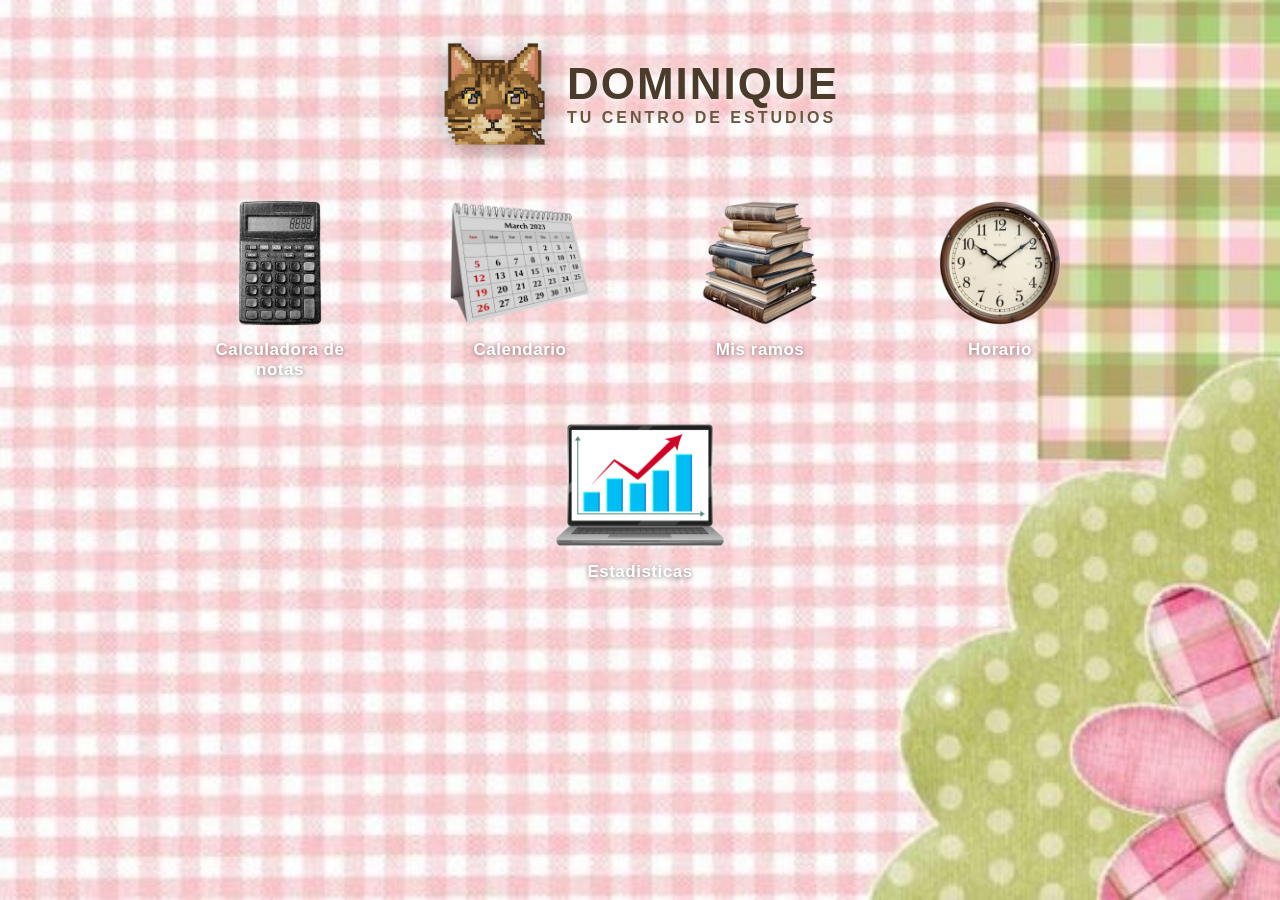
<file: index.html>
<!DOCTYPE html>
<html>
  <head>
    <title>Dominique - Tu centro de estudios</title>
    <link rel="stylesheet" href="style.css">
    <link rel="stylesheet" href="inicio.css">
  </head>
  <body class="fondodefault inicio-body">

    <!-- Logo / marca (no clickeable) -->
    <header class="inicio-logo">
      <img src="logo_dominique.png" alt="Dominique">
      <div class="inicio-logo-texto">
        <span class="marca-nombre">DOMINIQUE</span>
        <span class="marca-sub">tu centro de estudios</span>
      </div>
    </header>

    <!-- Iconos clickeables -->
    <main class="inicio-iconos">
      <a href="calculadora.html" class="inicio-icono">
        <img src="icono_calculadora.png" alt="">
        <span class="inicio-icono-label">Calculadora de notas</span>
      </a>

      <a href="calendario.html" class="inicio-icono">
        <img src="icono_calendario.png" alt="">
        <span class="inicio-icono-label">Calendario</span>
      </a>

      <a href="MisRamos.html" class="inicio-icono">
        <img src="icono_ramos.png" alt="">
        <span class="inicio-icono-label">Mis ramos</span>
      </a>

      <a href="horario.html" class="inicio-icono">
        <img src="icono_horario.png" alt="">
        <span class="inicio-icono-label">Horario</span>
      </a>

      <a href="dashboard.html" class="inicio-icono">
        <img src="icono_estadisticas.png" alt="">
        <span class="inicio-icono-label">Estadisticas</span>
      </a>
    </main>

  </body>
</html>
</file>
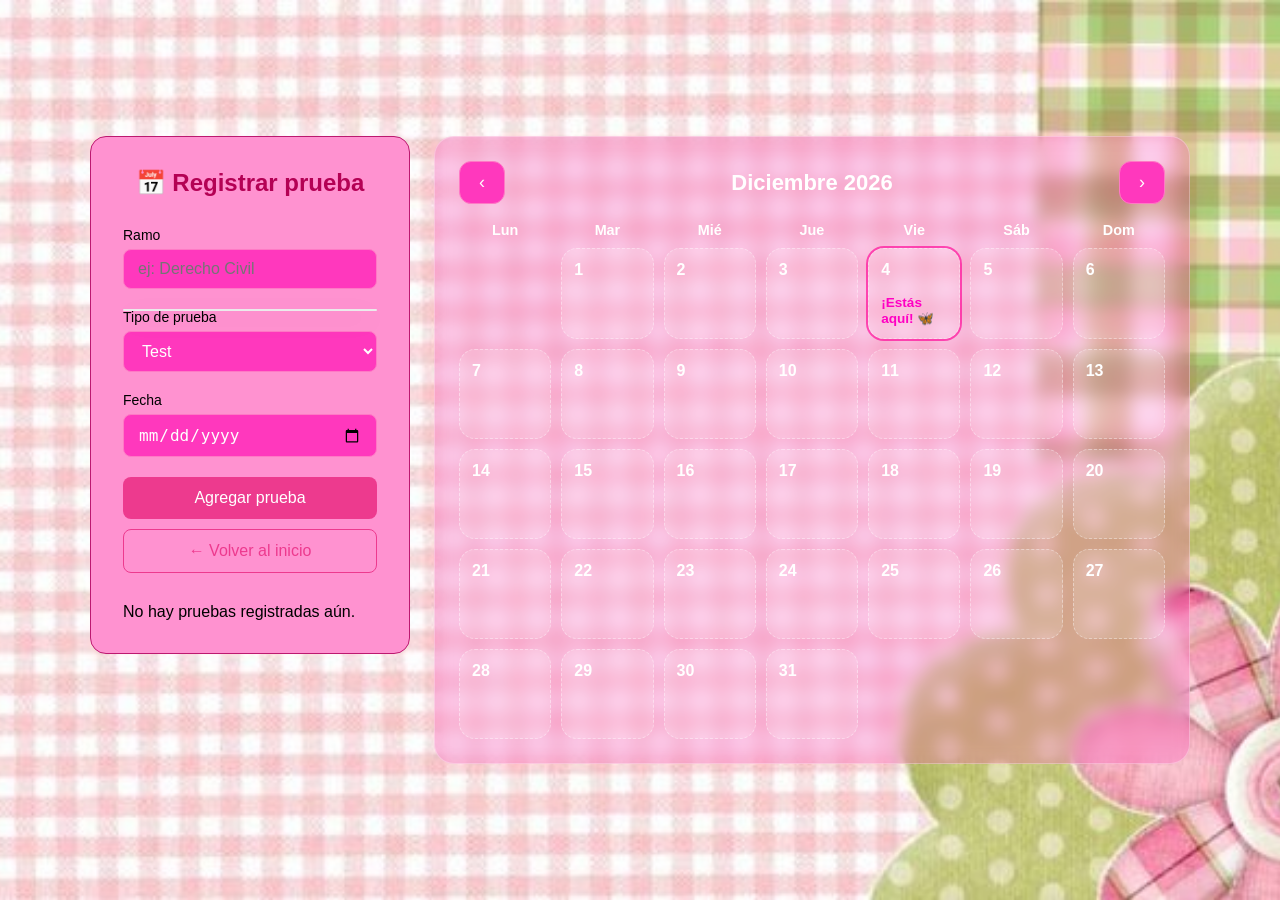
<file: calendario.html>
<!DOCTYPE html>
<html>
  <head>
    <title>StudyQuest - Calendario</title>
    <link rel="stylesheet" href="style.css">
  </head>
  <body class="fondodefault">
    <div class="calendario-contenedor">
      <div class="tarjeta panel-registro">
        <h1>📅 Registrar prueba</h1>

        <label>Ramo</label>
        <input id="ramo" type="text" placeholder="ej: Derecho Civil" list="ramosList">
        <datalist id="ramosList"></datalist>

        <label>Tipo de prueba</label>
        <select id="tipo">
          <option value="Test">Test </option>
          <option value="Certamen">Certamen </option>
          <option value="Examen">Examen</option>
          <option value="Repete">Repete</option>
          <option value="Trabajo">Trabajo</option>
          <option value="Otro">Otro</option>
        </select>

        <label>Fecha</label>
        <input id="fecha" type="date">

        <button onclick="agregarPrueba()">Agregar prueba</button>
        <button onclick="location.href='index.html'" class="boton-secundario">
          ← Volver al inicio
        </button>

        <div id="lista" class="lista-pruebas"></div>
      </div>

      <section class="panel-calendario">
        <div class="calendario-header">
          <button id="prevMes" aria-label="Mes anterior">‹</button>
          <h2 id="mesAno">Junio 2026</h2>
          <button id="nextMes" aria-label="Mes siguiente">›</button>
        </div>

        <div class="dias-semana">
          <div>Lun</div>
          <div>Mar</div>
          <div>Mié</div>
          <div>Jue</div>
          <div>Vie</div>
          <div>Sáb</div>
          <div>Dom</div>
        </div>

        <div class="calendario-grid" id="calendario"></div>
      </section>
    </div>

    <div id="overlay" class="overlay hidden">
      <div class="overlay-content">
        <div class="overlay-header">
          <h2 id="overlayTitulo">Plan de estudio</h2>
          <button id="cerrarOverlay" class="boton-cerrar">×</button>
        </div>
        <div id="overlayInfo" class="overlay-info"></div>
        <div id="overlayDias" class="overlay-dias"></div>
      </div>
    </div>

    <script src="calendario.js"></script>
  </body>
  <!-- PushAlert Unified Code -->
<script type="text/javascript">
    (function(d, t) {
        var g = d.createElement(t),
        s = d.getElementsByTagName(t)[0];
        g.src = "https://cdn.pushalert.co/unified_e5f4570d91ceab65a883350f72d79fc7.js";
        s.parentNode.insertBefore(g, s);
    }(document, "script"));
</script>
<!-- End PushAlert Unified Code -->
</html>
</file>
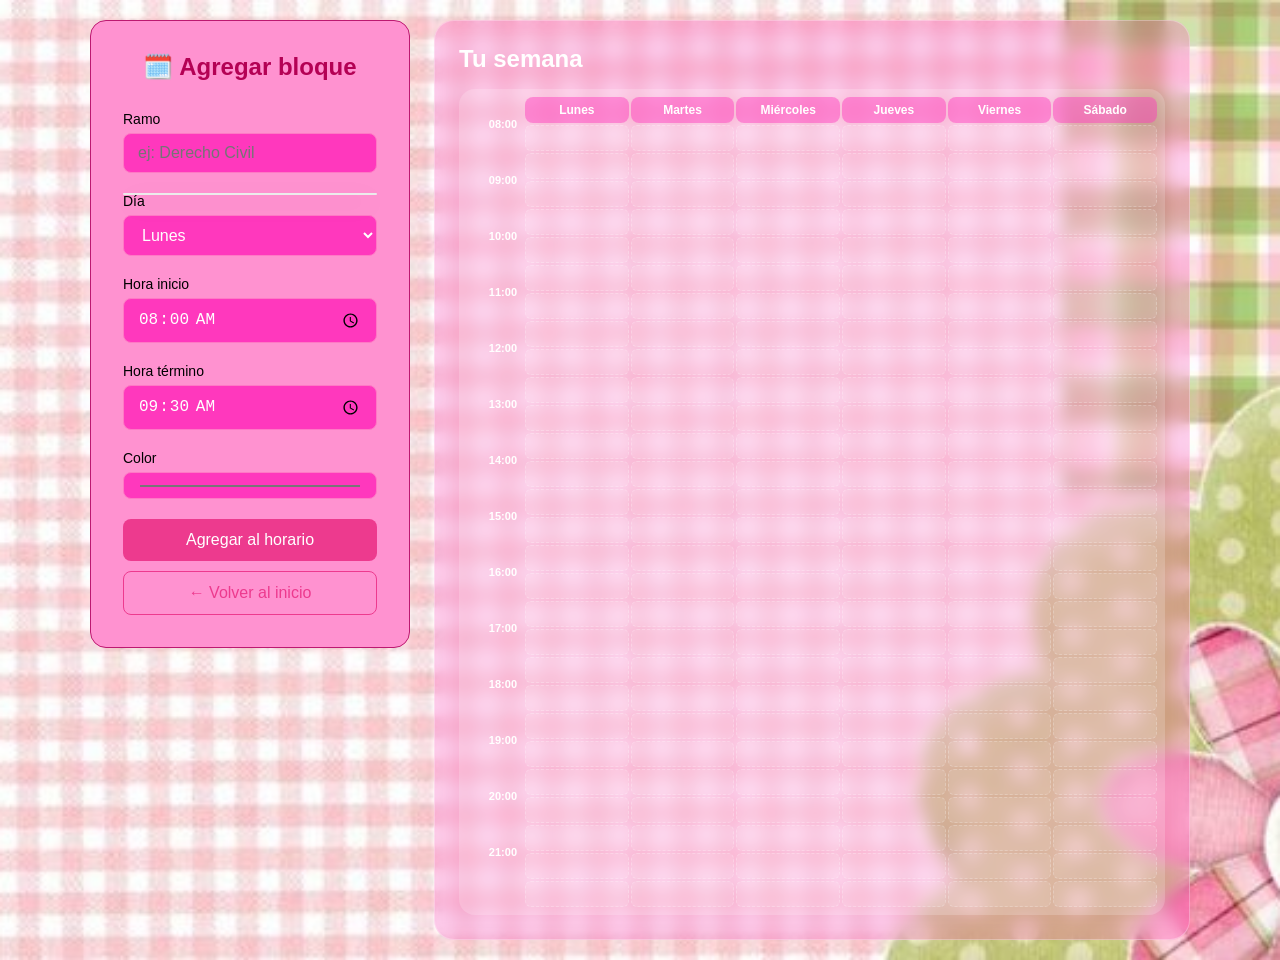
<file: horario.html>
<!DOCTYPE html>
<html>
  <head>
    <title>StudyQuest - Horario</title>
    <link rel="stylesheet" href="style.css">
    <link rel="stylesheet" href="horario.css">
  </head>
  <body class="fondodefault">
    <div class="calendario-contenedor">
      <div class="tarjeta panel-registro">
        <h1>🗓️ Agregar bloque</h1>

        <label>Ramo</label>
        <input id="ramoHorario" type="text" placeholder="ej: Derecho Civil" autocomplete="off">

        <label>Día</label>
        <select id="diaHorario">
          <option value="0">Lunes</option>
          <option value="1">Martes</option>
          <option value="2">Miércoles</option>
          <option value="3">Jueves</option>
          <option value="4">Viernes</option>
          <option value="5">Sábado</option>
        </select>

        <label>Hora inicio</label>
        <input id="horaInicio" type="time" value="08:00">

        <label>Hora término</label>
        <input id="horaFin" type="time" value="09:30">

        <label>Color</label>
        <input id="colorBloque" type="color" value="#ff38bd">

        <button onclick="agregarBloque()">Agregar al horario</button>
        <button onclick="location.href='index.html'" class="boton-secundario">
          ← Volver al inicio
        </button>
      </div>

      <section class="panel-calendario">
        <h2 style="color:#fff; margin:0 0 16px 0;">Tu semana</h2>
        <div id="grillaHorario" class="grilla-horario"></div>
      </section>
    </div>

    <script src="horario.js"></script>
  </body>
</html>
</file>
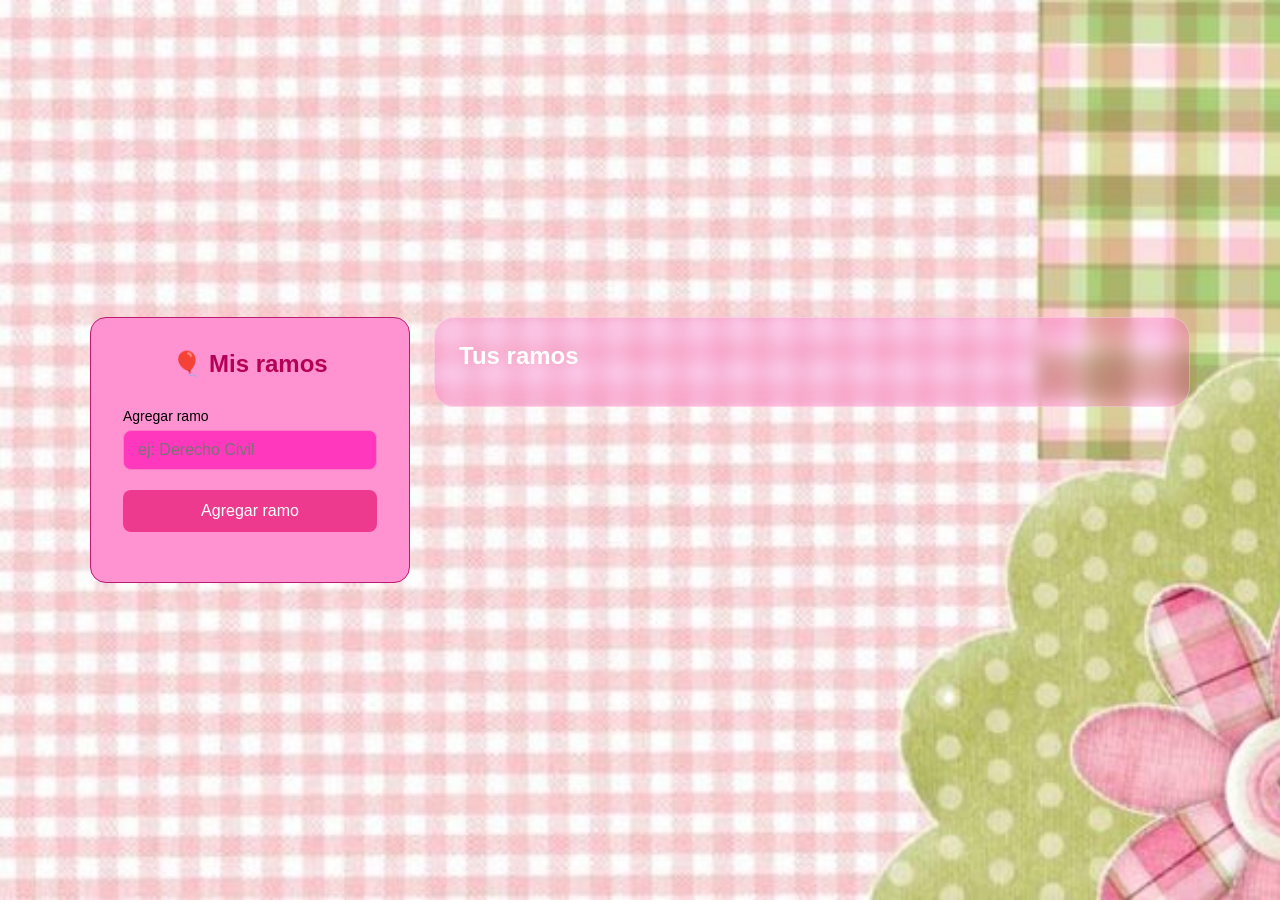
<file: MisRamos.html>
<!DOCTYPE html>
<html>
  <head>
    <title>StudyQuest - Mis Ramos</title>
    <link rel="stylesheet" href="style.css">
  </head>
  <body class="fondodefault">
    <div class="calendario-contenedor">
      <div class="tarjeta panel-registro">
        <h1>🎈 Mis ramos</h1>

        <label>Agregar ramo</label>
        <input id="nuevoRamo" type="text" placeholder="ej: Derecho Civil">
        <button id="agregarRamoBtn">Agregar ramo</button>

        <div id="ramosLista" class="lista-pruebas" style="margin-top:18px;"></div>
      </div>

      <section class="panel-calendario">
        <h2 style="color:#fff; margin:0 0 12px 0;">Tus ramos</h2>
        <div id="globos" class="globos-container"></div>
      </section>
    </div>

    <!-- Notepad / overlay -->
    <div id="notepadOverlay" class="overlay hidden">
      <div class="overlay-content">
        <div class="overlay-header">
          <h2 id="notepadTitulo">Notas</h2>
          <div id="proximasFechas" class="proximas-fechas"></div>
          <button id="cerrarNotepad" class="boton-cerrar">×</button>
        </div>
        
        <!-- Tabs de navegación -->
        <div class="overlay-tabs">
          <button class="tab-btn activo" data-tab="notas">📝 Notas</button>
          <button class="tab-btn" data-tab="temario">📚 Temario</button>
        </div>
        
        <div class="overlay-dias">
          <!-- TAB: NOTAS -->
          <div id="tab-notas" class="tab-content activo">
            <div class="overlay-body">
              <div class="nota-panel">
                <div class="panel-label">Notas del ramo</div>
                <div class="notepad-controls">
                  <input id="colorInput" type="color" value="#000000" title="Color del texto">
                </div>
                <textarea id="notepadArea" class="plan-textarea" style="min-height:200px;"></textarea>
                <button class="boton-estudiar" onclick="abrirPomodoro()">¡A estudiar!</button>
                <div id="tiempoEstudiadoDisplay" style="margin-top:10px; padding:10px; background:rgba(255,131,207,0.2); border-radius:12px; font-size:13px; color:#bf0068; text-align:center;">Tiempo estudiado: —</div>
              </div>
              <div class="evaluaciones-section">
                <div class="evaluaciones-top">
                  <h3>Registro de Notas</h3>
                  <div id="promedioEval" class="promedio-eval">Promedio actual: —</div>
                </div>
                <div class="evaluacion-form">
                  <select id="tipoEval" placeholder="Tipo">
                    <option value="">Selecciona tipo</option>
                    <option value="Test">Test</option>
                    <option value="Certamen">Certamen</option>
                    <option value="Examen">Examen</option>
                    <option value="Tarea">Tarea</option>
                    <option value="Proyecto">Proyecto</option>
                  </select>
                  <input id="porcentajeEval" type="number" placeholder="Porcentaje %" min="0" max="100">
                  <input id="notaEval" type="number" placeholder="Nota" min="0" max="7" step="0.1">
                  <button id="agregarEval" class="boton-eval">Agregar</button>
                </div>
                <div id="listaEval" class="lista-evaluaciones"></div>
              </div>
            </div>
          </div>
          
          <!-- TAB: TEMARIO -->
          <div id="tab-temario" class="tab-content">
            <div class="temario-panel">
              <div class="temario-input-group">
                <input id="nuevoTema" type="text" placeholder="Agregar tema..." class="input-tema">
                <button id="agregarTemaBtn" class="boton-agregar-tema">+ Tema</button>
              </div>
              <div id="listaTemas" class="lista-temas"></div>
            </div>
          </div>
          
          <div class="overlay-actions">
            <button id="guardarNotepad" class="boton-plan">Guardar</button>
            <button id="abrirCalendarioDesdeRamo" class="boton-plan">Abrir en calendario</button>
          </div>
        </div>
      </div>
    </div>

    <script src="misramos.js"></script>
  </body>
</html>
</file>
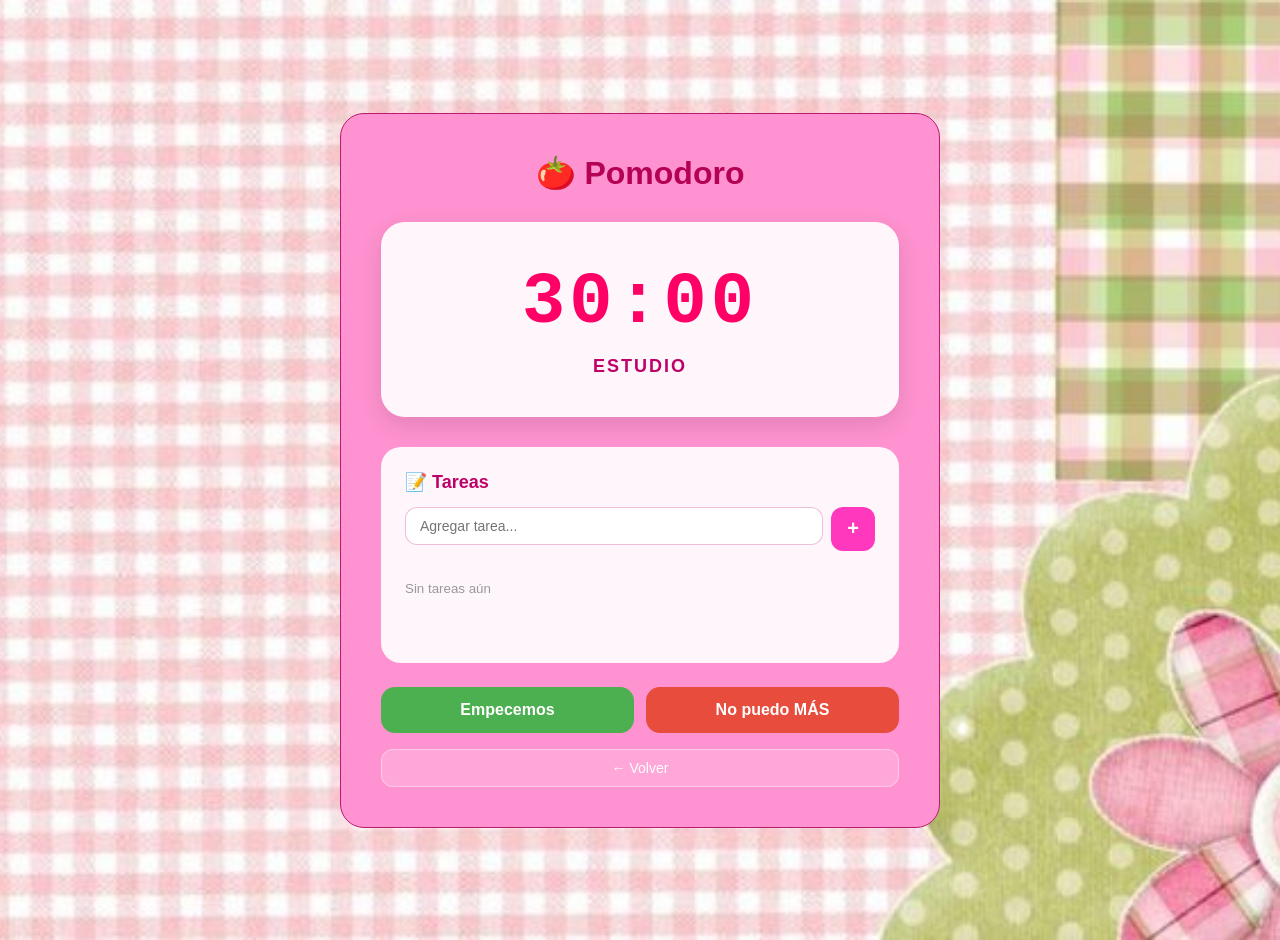
<file: pomodoro.html>
<!DOCTYPE html>
<html>
  <head>
    <title>StudyQuest - Pomodoro</title>
    <link rel="stylesheet" href="style.css">
  </head>
  <body class="fondodefault">
    <div class="pomodoro-container">
      <div class="pomodoro-panel">
        <h1>🍅 Pomodoro</h1>

        <!-- Cronómetro -->
        <div class="cronometro-section">
          <div class="cronometro-display">
            <div id="tiempoDisplay" class="tiempo-grande">30:00</div>
            <div id="modoDisplay" class="modo-label">ESTUDIO</div>
          </div>
        </div>

        <!-- Tareas -->
        <div class="tareas-section">
          <h2>📝 Tareas</h2>
          <div class="tareas-input-group">
            <input id="nuevaTarea" type="text" placeholder="Agregar tarea..." class="input-tarea">
            <button id="agregarTareaBtn" class="boton-agregar-tarea">+</button>
          </div>
          <div id="listasTareas" class="lista-tareas"></div>
        </div>

        <!-- Botones de control -->
        <div class="pomodoro-controles">
          <button id="empezarBtn" class="boton-empezar">Empecemos</button>
          <button id="noPodemosBtn" class="boton-nopuedo">No puedo MÁS</button>
        </div>

        <!-- Botón para volver -->
        <div class="pomodoro-footer">
          <button class="boton-volver" onclick="window.location.href='MisRamos.html'">← Volver</button>
        </div>
      </div>
    </div>

    <!-- Modal de confirmación -->
    <div id="modalConfirm" class="modal hidden">
      <div class="modal-content">
        <h3>¿Seguro que no puedes más?</h3>
        <p>Estabas en el pomodoro...</p>
        <div class="modal-botones">
          <button id="volverPomBtn" class="boton-modal primario">Ya sí puedo</button>
          <button id="salirPomBtn" class="boton-modal secundario">De verdad que no doy más</button>
        </div>
      </div>
    </div>

    <script src="pomodoro.js"></script>
  </body>
</html>
</file>
<file: style.css>
* {
  margin: 0;
  padding: 0;
  box-sizing: border-box;
}

body {
  color: #ffffff;
  font-family: 'Segoe UI', sans-serif;
  display: flex;
  justify-content: center;
  align-items: center;
  min-height: 100vh;
  padding: 20px;
  transition: background 300ms ease-in-out;
}

.hidden {
  display: none !important;
}

.input-grupo-personalizado {
  display: flex;
  flex-wrap: wrap;
  gap: 10px;
  margin-bottom: 16px;
}

.prueba-item {
  display: flex;
  justify-content: space-between;
  align-items: center;
  gap: 10px;
  padding: 10px 12px;
  margin-bottom: 10px;
  border-radius: 12px;
  background: rgba(255, 255, 255, 0.92);
  color: #333;
  border: 1px solid rgba(191, 0, 104, 0.18);
}

.prueba-item button {
  background: #bf0068;
  color: #fff;
  border: none;
  border-radius: 8px;
  padding: 8px 10px;
  cursor: pointer;
  transition: background 200ms ease;
}

.prueba-item button:hover {
  background: #a40557;
}

/* Fondos disponibles: fondodefault, fondobueno, fondomalo */
body.fondodefault {
  background-color: #ff0066; /* fallback color */
  background-image: url('fondocalendario.jpg');
  background-size: cover;
  background-position: center;
}

body.fondobueno {
  background-color: #2ecc71; /* fallback color */
  background-image: url('fondobueno.jpg');
  background-size: cover;
  background-position: center;
}

body.fondomalo {
  background-color: #4b6cb7; /* fallback color */
  background-image: url('fondomalo.jpg');
  background-size: cover;
  background-position: center;
}

.calendario-contenedor {
  display: flex;
  gap: 24px;
  align-items: flex-start;
  max-width: 1100px;
  width: 100%;
}

.tarjeta {
  background-color: #ff92d0;
  border: 1px solid #bc1970;
  border-radius: 16px;
  padding: 32px;
  width: 100%;
  max-width: 360px;
  text-align: center;
}

.panel-registro {
  flex: 0 0 320px;
}

.panel-calendario {
  flex: 1;
  background: rgba(255, 56, 189, 0.24);
  border: 1px solid rgba(255, 255, 255, 0.30);
  border-radius: 20px;
  padding: 24px;
  min-width: 320px;
  backdrop-filter: blur(8px);
}

.calendario-header {
  display: flex;
  justify-content: space-between;
  align-items: center;
  gap: 12px;
  margin-bottom: 18px;
}

.calendario-header h2 {
  font-size: 22px;
  text-transform: capitalize;
  color: #ffffff;
  margin: 0;
}

.calendario-header button {
  width: 46px;
  padding: 10px 0;
  border-radius: 12px;
  border: 1px solid #ff79c5;
  background-color: #ff38bd;
  color: #ffffff;
  font-size: 18px;
  cursor: pointer;
}

.dias-semana {
  display: grid;
  grid-template-columns: repeat(7, minmax(0, 1fr));
  gap: 10px;
  margin-bottom: 10px;
}

.dias-semana div {
  text-align: center;
  font-size: 0.9rem;
  font-weight: 700;
  color: #ffffff;
}

.calendario-grid {
  display: grid;
  grid-template-columns: repeat(7, minmax(0, 1fr));
  gap: 10px;
}

.dia,
.dia-vacio {
  min-height: 90px;
  border-radius: 16px;
  padding: 12px;
  background: rgba(255, 255, 255, 0.14);
  border: 1px dashed rgba(255, 255, 255, 0.38);
  color: #ffffff;
}

.dia-vacio {
  background: transparent;
  border-color: transparent;
}

.dia .numero-dia {
  font-weight: 700;
  margin-bottom: 8px;
  display: inline-flex;
  align-items: center;
  gap: 6px;
}

.dia.prueba {
  background: rgba(255, 132, 207, 0.30);
  border-color: rgba(255, 255, 255, 0.65);
}

.dia.prueba .info {
  font-size: 0.95rem;
  line-height: 1.3;
}

.prueba-card {
  background: #ff38bd;
  border-radius: 16px;
  padding: 14px;
  margin-bottom: 14px;
  color: #000;
}

.prueba-card-header {
  font-weight: 700;
  margin-bottom: 8px;
}

.prueba-card-body {
  display: flex;
  justify-content: space-between;
  gap: 12px;
  margin-bottom: 12px;
  font-size: 14px;
}

.prueba-card-actions {
  display: flex;
  gap: 10px;
  flex-wrap: wrap;
}

.boton-plan,
.boton-eliminar {
  padding: 10px 12px;
  border: none;
  border-radius: 10px;
  cursor: pointer;
  font-size: 14px;
}

.boton-plan {
  background: #ffffff;
  color: #bf0068;
  flex: 1;
}

.boton-eliminar {
  background: #b40154;
  color: #fff;
}

.overlay {
  position: fixed;
  top: 0;
  left: 0;
  width: 100%;
  height: 100%;
  background: rgba(0, 0, 0, 0.45);
  display: flex;
  justify-content: center;
  align-items: center;
  padding: 24px;
  z-index: 1000;
}

.overlay.hidden {
  display: none;
}

.overlay-content {
  width: min(1000px, 100%);
  max-height: 90vh;
  background: rgba(255, 255, 255, 0.96);
  border-radius: 24px;
  overflow: hidden;
  display: flex;
  flex-direction: column;
}

.overlay-header {
  display: flex;
  justify-content: space-between;
  align-items: center;
  padding: 20px 24px 0;
}

.overlay-header h2 {
  color: #bf0068;
  font-size: 24px;
  margin: 0;
}

.boton-cerrar {
  width: 42px;
  height: 42px;
  border: none;
  border-radius: 50%;
  background: #ff38bd;
  color: #ffffff;
  font-size: 24px;
  line-height: 0;
  cursor: pointer;
}

.overlay-info {
  padding: 0 24px 12px;
  color: #333;
  font-size: 15px;
}

.overlay-tabs {
  display: flex;
  gap: 8px;
  padding: 12px 24px;
  border-bottom: 1px solid rgba(191, 0, 104, 0.12);
  background: rgba(255, 255, 255, 0.5);
}

.tab-btn {
  padding: 8px 16px;
  border: none;
  border-radius: 10px;
  background: rgba(191, 0, 104, 0.08);
  color: #bf0068;
  cursor: pointer;
  font-size: 13px;
  font-weight: 600;
  transition: all 200ms ease;
}

.tab-btn:hover {
  background: rgba(191, 0, 104, 0.15);
}

.tab-btn.activo {
  background: #bf0068;
  color: #fff;
}

.tab-content {
  display: none;
}

.tab-content.activo {
  display: block;
}

.overlay-dias {
  padding: 0 24px 24px;
  overflow-y: auto;
}

.overlay-body {
  display: grid;
  grid-template-columns: minmax(280px, 1.5fr) minmax(300px, 1fr);
  gap: 20px;
  margin-top: 10px;
}

.nota-panel {
  position: relative;
  background: rgba(255, 247, 253, 0.95);
  border-radius: 24px;
  border: 1px solid rgba(191, 0, 104, 0.12);
  padding: 24px;
  min-height: 360px;
}

.panel-label {
  font-size: 14px;
  color: #bf0068;
  margin-bottom: 10px;
  text-transform: uppercase;
  letter-spacing: 0.08em;
}

.notepad-controls {
  position: absolute;
  top: 18px;
  right: 18px;
  display: flex;
  gap: 6px;
  background: rgba(255,255,255,0.92);
  padding: 6px;
  border-radius: 12px;
  align-items: center;
  z-index: 10;
  box-shadow: 0 6px 18px rgba(0,0,0,0.08);
}
.notepad-controls input[type="color"]{
  border: 1px solid rgba(0,0,0,0.06);
  padding: 4px 6px;
  font-size: 12px;
  border-radius: 8px;
  background: #fff;
}

.plan-textarea {
  width: 100%;
  min-height: 240px;
  padding: 18px;
  border-radius: 20px;
  border: 1px solid rgba(191, 0, 104, 0.25);
  resize: vertical;
  font-size: 14px;
  font-family: 'Segoe UI', sans-serif;
  margin-top: 16px;
}

.evaluaciones-section {
  background: rgba(255, 255, 255, 0.96);
  border-radius: 24px;
  border: 1px solid rgba(191, 0, 104, 0.14);
  padding: 22px;
}

.evaluaciones-top {
  display: flex;
  flex-direction: column;
  gap: 10px;
  margin-bottom: 18px;
}

.promedio-eval {
  background: #fff0fb;
  border: 1px solid #ffcbf2;
  color: #bf0068;
  padding: 12px 14px;
  border-radius: 16px;
  font-weight: 700;
}

.evaluacion-form {
  display: grid;
  grid-template-columns: 1.1fr 0.8fr 0.9fr auto;
  gap: 10px;
  align-items: end;
  margin-bottom: 16px;
}

.evaluacion-form select,
.evaluacion-form input {
  width: 100%;
  min-width: 0;
  padding: 10px 12px;
  border: 1px solid rgba(191, 0, 104, 0.25);
  border-radius: 14px;
  font-size: 14px;
  color: #333;
  background: #fff;
}

.boton-eval {
  width: auto;
  padding: 11px 18px;
  background: #bf0068;
  color: #fff;
  border-radius: 14px;
  min-width: 120px;
}

.boton-eval:hover {
  background: #a40557;
}

.lista-evaluaciones {
  max-height: 220px;
  overflow-y: auto;
}

.eval-item {
  display: flex;
  justify-content: space-between;
  align-items: center;
  padding: 12px 14px;
  margin-bottom: 10px;
  background: rgba(255, 244, 250, 0.95);
  border-radius: 16px;
  border: 1px solid rgba(191, 0, 104, 0.12);
}

.eval-info {
  font-size: 14px;
  color: #333;
  flex: 1;
}

.boton-eval-eliminar {
  background: none;
  border: none;
  color: #bf0068;
  cursor: pointer;
  font-size: 18px;
  padding: 6px;
}

.boton-eval-eliminar:hover {
  color: #8d0941;
}

.overlay-actions {
  display: flex;
  justify-content: flex-end;
  gap: 12px;
  margin-top: 20px;
}

.overlay-actions button {
  width: auto;
  min-width: 140px;
}

.boton-estudiar {
  width: 100%;
  margin-top: 14px;
  padding: 12px 16px;
  background: linear-gradient(135deg, #ff38bd, #ff0066);
  color: #fff;
  border: none;
  border-radius: 16px;
  font-size: 15px;
  font-weight: 700;
  cursor: pointer;
  box-shadow: 0 4px 12px rgba(255, 0, 102, 0.25);
  transition: all 200ms ease;
}

.boton-estudiar:hover {
  background: linear-gradient(135deg, #ff0066, #e60052);
  box-shadow: 0 6px 16px rgba(255, 0, 102, 0.35);
  transform: translateY(-2px);
}

/* ===== TEMARIO ===== */
.temario-panel {
  background: rgba(255, 247, 253, 0.95);
  border-radius: 24px;
  border: 1px solid rgba(191, 0, 104, 0.12);
  padding: 24px;
  min-height: 400px;
}

.temario-input-group {
  display: flex;
  gap: 10px;
  margin-bottom: 20px;
}

.input-tema {
  flex: 1;
  padding: 11px 14px;
  border: 1px solid rgba(191, 0, 104, 0.25);
  border-radius: 12px;
  font-size: 14px;
  color: #333;
  background: #fff;
}

.boton-agregar-tema {
  width: auto;
  min-width: 100px;
  padding: 11px 16px;
  background: #ff38bd;
  color: #fff;
  border: none;
  border-radius: 12px;
  cursor: pointer;
  font-weight: 700;
  font-size: 14px;
  transition: all 200ms ease;
}

.boton-agregar-tema:hover {
  background: #ff0066;
  transform: scale(1.05);
}

.lista-temas {
  max-height: 350px;
  overflow-y: auto;
}

.tema-item {
  margin-bottom: 12px;
  background: rgba(255, 131, 207, 0.08);
  border-radius: 12px;
  overflow: hidden;
  border: 1px solid rgba(191, 0, 104, 0.12);
}

.tema-row {
  display: flex;
  align-items: center;
  gap: 10px;
  padding: 12px 14px;
  cursor: pointer;
  transition: all 150ms ease;
}

.tema-row:hover {
  background: rgba(191, 0, 104, 0.08);
}

.tema-row.completado {
  background: rgba(100, 200, 100, 0.08);
}

.tema-row.completado .tema-texto {
  text-decoration: line-through;
  color: #888;
}

.tema-checkbox {
  width: 18px;
  height: 18px;
  cursor: pointer;
  accent-color: #ff38bd;
  flex-shrink: 0;
}

.tema-texto {
  flex: 1;
  color: #333;
  font-size: 14px;
  font-weight: 600;
}

.tema-nivel-1 { padding-left: 0px; }
.tema-nivel-2 { padding-left: 30px; }
.tema-nivel-3 { padding-left: 60px; }

.tema-acciones {
  display: flex;
  gap: 6px;
  flex-shrink: 0;
}

.boton-tema {
  width: 28px;
  height: 28px;
  padding: 0;
  border: none;
  border-radius: 6px;
  background: rgba(191, 0, 104, 0.15);
  color: #bf0068;
  cursor: pointer;
  font-size: 12px;
  transition: all 150ms ease;
}

.boton-tema:hover {
  background: rgba(191, 0, 104, 0.3);
}

.tema-subtemas {
  max-height: 500px;
  overflow: hidden;
  transition: max-height 200ms ease;
}

.tema-subtemas.cerrado {
  max-height: 0;
}

.selector-nivel {
  display: flex;
  gap: 8px;
  margin-bottom: 16px;
  padding-bottom: 12px;
  border-bottom: 1px solid rgba(191, 0, 104, 0.15);
}

.selector-nivel button {
  padding: 8px 12px;
  border: 1px solid rgba(191, 0, 104, 0.25);
  background: #fff;
  color: #bf0068;
  border-radius: 8px;
  cursor: pointer;
  font-size: 12px;
  font-weight: 600;
  transition: all 150ms ease;
}

.selector-nivel button.activo {
  background: #bf0068;
  color: #fff;
  border-color: #bf0068;
}

/* ===== POMODORO ===== */
.pomodoro-container {
  display: flex;
  justify-content: center;
  align-items: center;
  min-height: 100vh;
  width: 100%;
}

.pomodoro-panel {
  background-color: #ff92d0;
  border: 1px solid #bc1970;
  border-radius: 24px;
  padding: 40px;
  width: 100%;
  max-width: 600px;
  text-align: center;
}

.pomodoro-panel h1 {
  color: #b40154;
  font-size: 32px;
  margin-bottom: 30px;
}

.cronometro-section {
  background: rgba(255, 255, 255, 0.92);
  border-radius: 24px;
  padding: 40px 30px;
  margin-bottom: 30px;
  box-shadow: 0 8px 24px rgba(0, 0, 0, 0.12);
}

.cronometro-display {
  display: flex;
  flex-direction: column;
  align-items: center;
  gap: 12px;
}

.tiempo-grande {
  font-size: 72px;
  font-weight: 900;
  color: #ff0066;
  font-family: 'Courier New', monospace;
  letter-spacing: 4px;
}

.modo-label {
  font-size: 18px;
  color: #bf0068;
  font-weight: 700;
  letter-spacing: 2px;
  text-transform: uppercase;
}

.tareas-section {
  background: rgba(255, 255, 255, 0.92);
  border-radius: 20px;
  padding: 24px;
  margin-bottom: 24px;
  text-align: left;
  width: 100%;
}

.tareas-section h2 {
  color: #bf0068;
  font-size: 18px;
  margin-bottom: 14px;
}

.tareas-input-group {
  display: flex;
  gap: 8px;
  margin-bottom: 14px;
}

.input-tarea {
  flex: 1;
  padding: 10px 14px;
  border: 1px solid rgba(191, 0, 104, 0.25);
  border-radius: 12px;
  font-size: 14px;
  color: #333;
  background: #fff;
}

.boton-agregar-tarea {
  width: 44px;
  height: 44px;
  padding: 0;
  background: #ff38bd;
  color: #fff;
  border: none;
  border-radius: 12px;
  font-size: 20px;
  cursor: pointer;
  font-weight: 700;
  transition: all 200ms ease;
}

.boton-agregar-tarea:hover {
  background: #ff0066;
  transform: scale(1.05);
}

.lista-tareas {
  max-height: 280px;
  overflow-y: auto;
  min-height: 60px;
}

.tarea-item {
  display: flex;
  align-items: center;
  gap: 10px;
  padding: 10px;
  margin-bottom: 8px;
  background: rgba(255, 131, 207, 0.15);
  border-radius: 10px;
  border: 1px solid rgba(255, 131, 207, 0.3);
  transition: all 200ms ease;
}

.tarea-item.completada {
  background: rgba(100, 200, 100, 0.15);
  border-color: rgba(100, 200, 100, 0.3);
}

.tarea-item.completada .tarea-texto {
  text-decoration: line-through;
  color: #888;
}

.tarea-item input[type="checkbox"] {
  width: 18px;
  height: 18px;
  cursor: pointer;
  accent-color: #ff38bd;
}

.tarea-texto {
  flex: 1;
  color: #333;
  font-size: 14px;
}

.boton-eliminar-tarea {
  background: none;
  border: none;
  color: #ff38bd;
  cursor: pointer;
  font-size: 16px;
  padding: 4px 6px;
}

.boton-eliminar-tarea:hover {
  color: #ff0066;
}

.pomodoro-controles {
  display: flex;
  gap: 12px;
  margin-bottom: 16px;
}

.boton-empezar,
.boton-nopuedo {
  flex: 1;
  padding: 14px 16px;
  border: none;
  border-radius: 14px;
  font-size: 16px;
  font-weight: 700;
  cursor: pointer;
  transition: all 200ms ease;
}

.boton-empezar {
  background: #4CAF50;
  color: #fff;
}

.boton-empezar:hover {
  background: #45a049;
  box-shadow: 0 4px 12px rgba(76, 175, 80, 0.35);
}

.boton-empezar.activo {
  background: #ff9800;
}

.boton-nopuedo {
  background: #e74c3c;
  color: #fff;
}

.boton-nopuedo:hover {
  background: #c0392b;
  box-shadow: 0 4px 12px rgba(231, 76, 60, 0.35);
}

.pomodoro-footer {
  display: flex;
  justify-content: center;
}

.boton-volver {
  padding: 10px 18px;
  background: rgba(255, 255, 255, 0.2);
  color: #fff;
  border: 1px solid rgba(255, 255, 255, 0.4);
  border-radius: 12px;
  font-size: 14px;
  cursor: pointer;
  transition: all 200ms ease;
}

.boton-volver:hover {
  background: rgba(255, 255, 255, 0.3);
  border-color: rgba(255, 255, 255, 0.6);
}

/* Modal */
.modal {
  position: fixed;
  top: 0;
  left: 0;
  width: 100%;
  height: 100%;
  background: rgba(0, 0, 0, 0.5);
  display: flex;
  justify-content: center;
  align-items: center;
  z-index: 2000;
  padding: 20px;
}

.modal.hidden {
  display: none;
}

.modal-content {
  background: rgba(255, 255, 255, 0.98);
  border-radius: 24px;
  padding: 32px 28px;
  max-width: 380px;
  text-align: center;
  box-shadow: 0 20px 60px rgba(0, 0, 0, 0.3);
}

.modal-content h3 {
  color: #bf0068;
  font-size: 22px;
  margin-bottom: 12px;
}

.modal-content p {
  color: #666;
  font-size: 15px;
  margin-bottom: 24px;
  line-height: 1.5;
}

.modal-botones {
  display: flex;
  gap: 12px;
  flex-direction: column;
}

.boton-modal {
  padding: 12px 18px;
  border: none;
  border-radius: 12px;
  font-size: 14px;
  font-weight: 700;
  cursor: pointer;
  transition: all 200ms ease;
}

.boton-modal.primario {
  background: #4CAF50;
  color: #fff;
}

.boton-modal.primario:hover {
  background: #45a049;
  box-shadow: 0 4px 12px rgba(76, 175, 80, 0.35);
}

.boton-modal.secundario {
  background: #e74c3c;
  color: #fff;
}

.boton-modal.secundario:hover {
  background: #c0392b;
  box-shadow: 0 4px 12px rgba(231, 76, 60, 0.35);
}

.boton-plan {
  padding: 12px 18px;
}

.plan-dia {
  display: grid;
  grid-template-columns: 170px 1fr;
  gap: 14px;
  align-items: start;
  padding: 14px 0;
  border-bottom: 1px solid rgba(0, 0, 0, 0.08);
}

.plan-dia-fecha {
  color: #bf0068;
  font-weight: 700;
  font-size: 14px;
}

.plan-textarea {
  width: 100%;
  min-height: 90px;
  padding: 14px;
  border-radius: 14px;
  border: 1px solid rgba(191, 0, 104, 0.25);
  resize: vertical;
  font-size: 14px;
  font-family: 'Segoe UI', sans-serif;
}
.dia.hoy {
  box-shadow: 0 0 0 2px rgba(255, 0, 150, 0.65);
}

.hoy-text {
  margin-top: 8px;
  font-size: 0.85rem;
  color: #ff00c3;
  font-weight: 700;
}

.estrella {
  color: #ffd700;
  font-size: 1rem;
}

.lista-pruebas {
  margin-top: 30px;
  text-align: left;
}

.globos-container {
  display: flex;
  flex-wrap: wrap;
  gap: 12px;
}

.globo {
  background: linear-gradient(180deg,#ff8fcf,#ff38bd);
  color: #000;
  padding: 12px 18px;
  border-radius: 999px;
  box-shadow: 0 6px 14px rgba(0,0,0,0.18);
  cursor: pointer;
  font-weight: 700;
}

/* Autocomplete suggestions under the ramo input */
.autocomplete-list {
  position: relative;
}
.autocomplete-items {
  position: absolute;
  top: 100%;
  left: 0;
  right: 0;
  background: #fff;
  color: #000;
  border: 1px solid rgba(0,0,0,0.08);
  max-height: 160px;
  overflow-y: auto;
  border-radius: 8px;
  box-shadow: 0 8px 30px rgba(0,0,0,0.16);
  z-index: 50;
}
.autocomplete-item {
  padding: 8px 12px;
  cursor: pointer;
}
.autocomplete-item:hover {
  background: #ffedf8;
}

.boton-secundario {
  width: 100%;
  padding: 12px;
  margin-top: 10px;
  background-color: transparent;
  border: 1px solid #ed3a8e;
  color: #ed3a8e;
  border-radius: 8px;
  cursor: pointer;
}

h1 {
  color: #b40154;
  font-size: 24px;
  margin-bottom: 30px;
}

label {
  display: block;
  text-align: left;
  color: #000000;
  font-size: 14px;
  margin-bottom: 6px;
}

/* Evaluaciones section */
  border: none;
  color: #bf0068;
  cursor: pointer;
  font-size: 16px;
  padding: 4px 8px;
  font-weight: bold;
}

.boton-eval-eliminar:hover {
  color: #a0054f;
}


input {
  width: 100%;
  padding: 10px 14px;
  border-radius: 8px;
  border: 1px solid #ff79c5;
  background-color: #ff38bd;
  color: #ffffff;
  font-size: 16px;
  margin-bottom: 20px;
}

button {
  width: 100%;
  padding: 12px;
  background-color: #ed3a8e;
  color: white;
  border: none;
  border-radius: 8px;
  font-size: 16px;
  cursor: pointer;
}

button:hover {
  background-color: #d928a7;
}

#resultado {
  margin-top: 24px;
  font-size: 22px;
  color: #000000;
}
select {
  width: 100%;
  padding: 10px 14px;
  border-radius: 8px;
  border: 1px solid #ff79c5;
  background-color: #ff38bd;
  color: #ffffff;
  font-size: 16px;
  margin-bottom: 20px;
}
</file>
<file: inicio.css>
/* ===== PANTALLA DE INICIO (DOMINIQUE) ===== */

.inicio-body {
  flex-direction: column;
  justify-content: flex-start;
  gap: 30px;
  padding: 40px 20px 60px;
}

/* Logo de marca: gato + texto, arriba, no clickeable */
.inicio-logo {
  display: flex;
  align-items: center;
  gap: 16px;
  margin-bottom: 10px;
}

.inicio-logo img {
  width: 110px;
  height: auto;
  filter: drop-shadow(0 4px 10px rgba(0, 0, 0, 0.3));
}

.inicio-logo-texto {
  display: flex;
  flex-direction: column;
  line-height: 1;
}

.marca-nombre {
  font-size: 44px;
  font-weight: 900;
  letter-spacing: 2px;
  color: #4a3b2a;
  text-shadow: 0 2px 6px rgba(255, 255, 255, 0.6);
}

.marca-sub {
  font-size: 16px;
  font-weight: 700;
  letter-spacing: 3px;
  color: #6b5640;
  text-transform: uppercase;
  margin-top: 4px;
}

/* Contenedor de iconos: repartidos, envuelven en filas */
.inicio-iconos {
  width: 100%;
  max-width: 980px;
  display: flex;
  flex-wrap: wrap;
  justify-content: center;
  align-items: flex-start;
  gap: 40px 60px;
  margin-top: 10px;
}

/* Cada icono clickeable: figura + nombre */
.inicio-icono {
  display: flex;
  flex-direction: column;
  align-items: center;
  gap: 12px;
  text-decoration: none;
  cursor: pointer;
  width: 180px;
}

.inicio-icono img {
  height: 130px;
  width: auto;
  object-fit: contain;
  transition: filter 200ms ease, transform 200ms ease;
}

.inicio-icono-label {
  font-size: 17px;
  font-weight: 800;
  color: #fff;
  text-align: center;
  letter-spacing: 0.5px;
  text-shadow: 0 1px 4px rgba(0, 0, 0, 0.45);
  transition: text-shadow 200ms ease;
}

/* Sombra blanca clasica (glow) al pasar el mouse */
.inicio-icono:hover img,
.inicio-icono:focus-visible img {
  filter:
    drop-shadow(0 0 8px rgba(255, 255, 255, 1))
    drop-shadow(0 0 22px rgba(255, 255, 255, 0.85));
  transform: scale(1.08) translateY(-4px);
}

.inicio-icono:hover .inicio-icono-label {
  text-shadow: 0 0 10px rgba(255, 255, 255, 0.9), 0 1px 4px rgba(0, 0, 0, 0.45);
}

@media (max-width: 600px) {
  .marca-nombre { font-size: 32px; }
  .inicio-iconos { gap: 28px 30px; }
  .inicio-icono { width: 120px; }
  .inicio-icono img { height: 90px; }
  .inicio-icono-label { font-size: 14px; }
}
</file>
<file: horario.css>
/* ===== HORARIO SEMANAL ===== */

/* Grilla: 1 columna de horas + 6 días.
   Las filas las define JS con grid-row; aquí solo el ancho de columnas. */
.grilla-horario {
  display: grid;
  grid-template-columns: 56px repeat(6, 1fr);
  grid-auto-rows: 26px;
  gap: 2px;
  background: rgba(255, 255, 255, 0.18);
  border-radius: 16px;
  padding: 8px;
  position: relative;
}

.hh-celda {
  background: rgba(255, 255, 255, 0.10);
  font-size: 12px;
}

.hh-esquina {
  background: transparent;
}

.hh-dia-header {
  display: flex;
  align-items: center;
  justify-content: center;
  font-weight: 700;
  color: #fff;
  background: rgba(255, 56, 189, 0.45);
  border-radius: 8px;
  padding: 8px 0;
}

.hh-hora {
  display: flex;
  align-items: flex-start;
  justify-content: flex-end;
  padding-right: 6px;
  color: #fff;
  font-size: 11px;
  font-weight: 600;
  background: transparent;
  transform: translateY(-7px); /* alinear etiqueta con la línea superior */
}

.hh-slot {
  border: 1px dashed rgba(255, 255, 255, 0.22);
  border-radius: 6px;
  min-height: 26px;
}

/* Bloque de clase posicionado sobre la grilla */
.hh-bloque {
  position: relative;
  border-radius: 10px;
  padding: 6px 8px;
  color: #fff;
  overflow: hidden;
  box-shadow: 0 4px 10px rgba(0, 0, 0, 0.20);
  display: flex;
  flex-direction: column;
  justify-content: center;
  z-index: 5;
  margin: 1px;
}

.hh-bloque-ramo {
  font-weight: 700;
  font-size: 12px;
  line-height: 1.2;
  word-break: break-word;
}

.hh-bloque-hora {
  font-size: 10px;
  opacity: 0.9;
  margin-top: 2px;
}

.hh-bloque-x {
  position: absolute;
  top: 3px;
  right: 3px;
  width: 18px;
  height: 18px;
  padding: 0;
  border: none;
  border-radius: 50%;
  background: rgba(0, 0, 0, 0.30);
  color: #fff;
  font-size: 11px;
  line-height: 1;
  cursor: pointer;
}

.hh-bloque-x:hover {
  background: rgba(0, 0, 0, 0.55);
}

/* En pantallas chicas la grilla puede hacer scroll horizontal */
@media (max-width: 700px) {
  .panel-calendario {
    overflow-x: auto;
  }
  .grilla-horario {
    min-width: 560px;
  }
}
</file>
